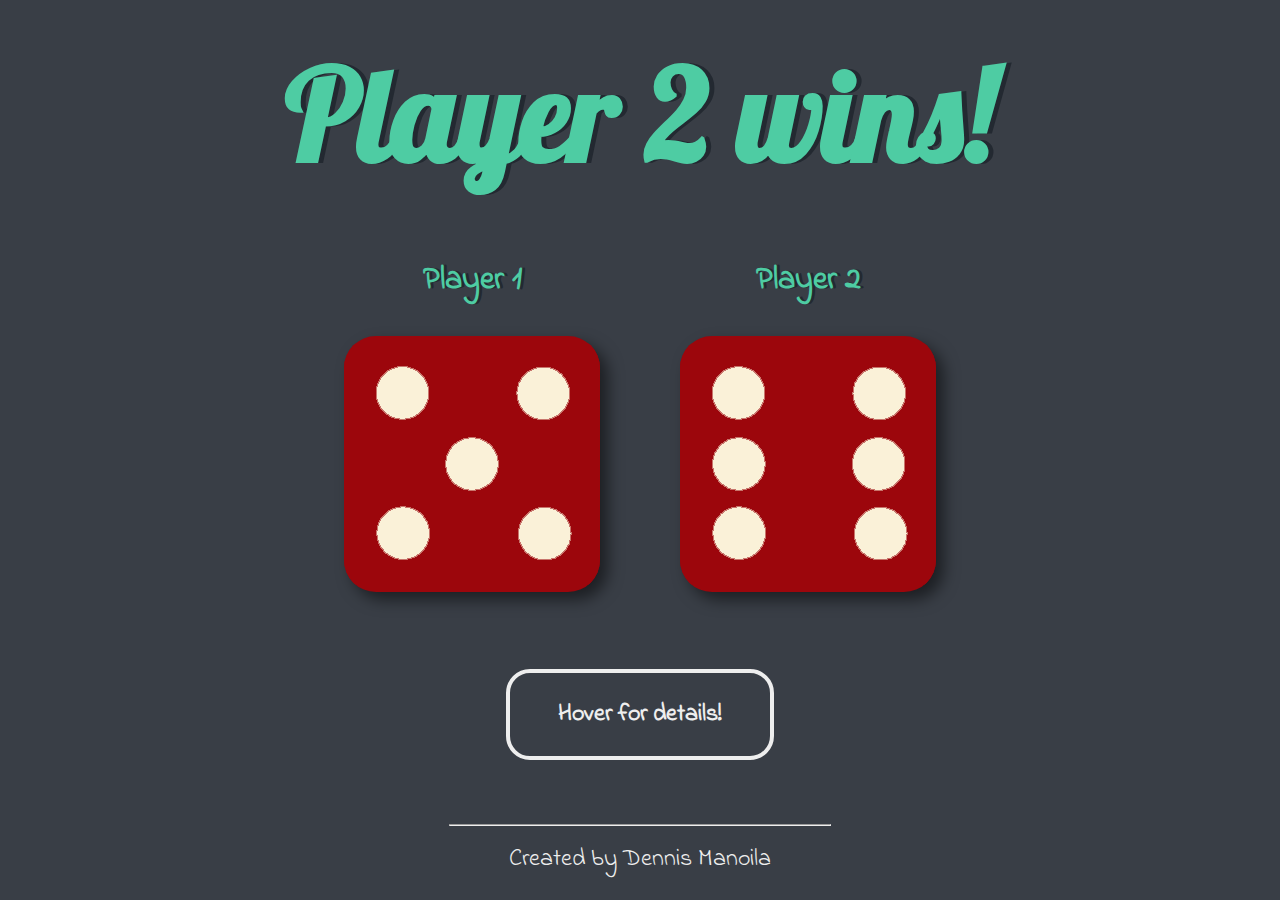
<file: index.html>
<!DOCTYPE html>
<html lang="en">
<head>
    <meta charset="UTF-8">
    <meta name="viewport" content="width=device-width, initial-scale=1.0">
    <title>Dicee</title>
    <link rel="stylesheet" href="./style.css"/>
    <link href="https://fonts.googleapis.com/css?family=Indie+Flower|Lobster" rel="stylesheet">
</head>
<body>
    <div class="content">
        <h1>Refresh Me</h1>
        <div class="players-container">
            <h3 class="player1-tag">Player 1</h3>
            <h3 class="player2-tag">Player 2</h3>
            <img class="dice dice-player1" src="./images/dice6.png" alt="player one's dice"/>
            <img class="dice dice-player2" src="./images/dice6.png" alt="player two's dice"/>
        </div>
        <div class="details">
            Hover for details!
        </div>
        <hr/>
        <footer>Created by Dennis Manoila</footer>
    </div>
    <div class="details-container invisible">
        <h1>Details</h1>
        <p>
            This is a simple website that shows who has the greatest dice. The instructions are super easy :
            each time you refresh the page, the dice change in order to reveal the winner.<br/>
            It is my first mini project that contains Javascript and I am looking forward to learning more
            advanced stuff so I can create bigger and better projects.
            😊
        </p>
    </div>
    <script src="./script.js"></script>
</body>
</html>
</file>
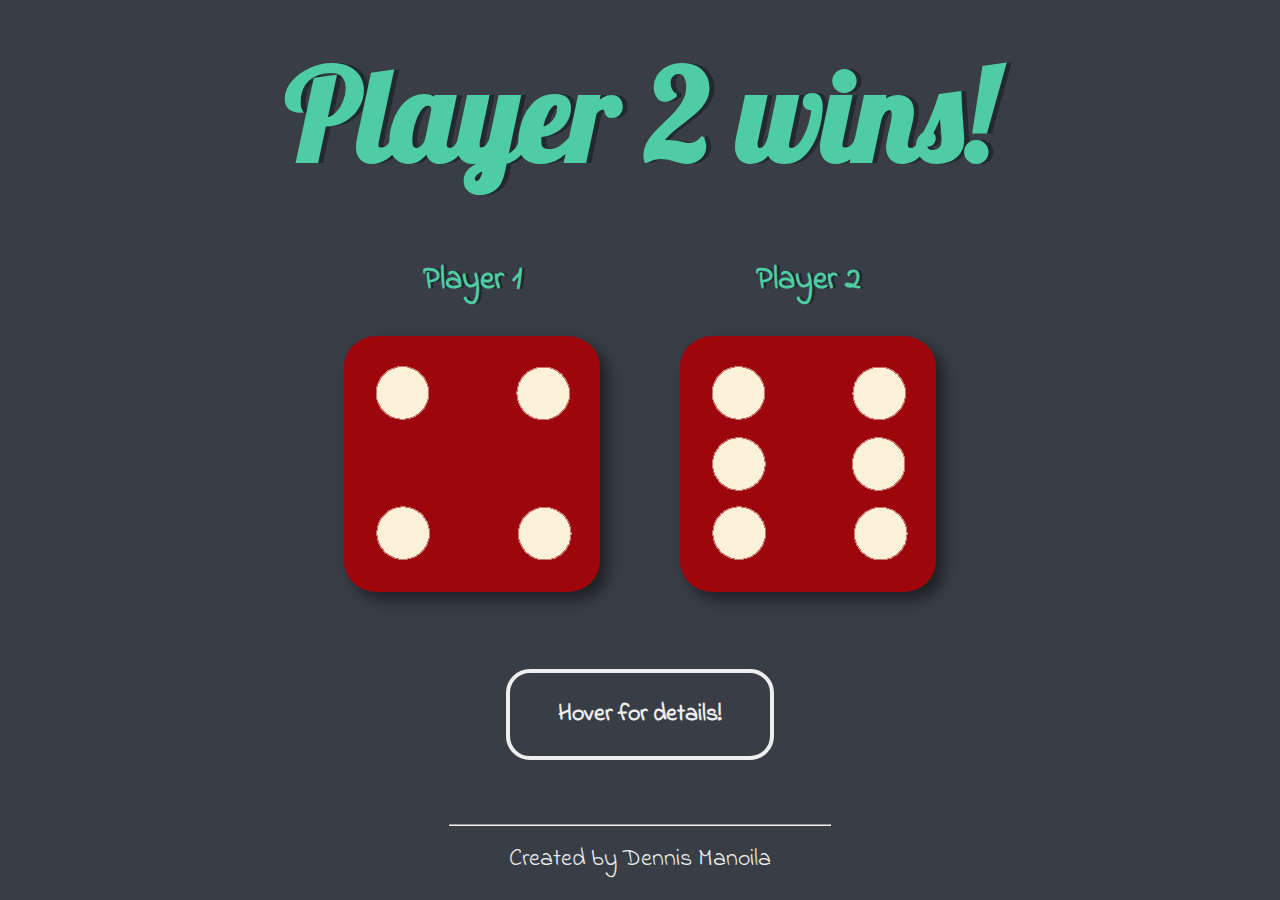
<file: dice.html>
<!DOCTYPE html>
<html lang="en">
<head>
    <meta charset="UTF-8">
    <meta name="viewport" content="width=device-width, initial-scale=1.0">
    <title>Dicee</title>
    <link rel="stylesheet" href="./style.css"/>
    <link href="https://fonts.googleapis.com/css?family=Indie+Flower|Lobster" rel="stylesheet">
</head>
<body>
    <div class="content">
        <h1>Refresh Me</h1>
        <div class="players-container">
            <h3 class="player1-tag">Player 1</h3>
            <h3 class="player2-tag">Player 2</h3>
            <img class="dice dice-player1" src="./images/dice6.png" alt="player one's dice"/>
            <img class="dice dice-player2" src="./images/dice6.png" alt="player two's dice"/>
        </div>
        <div class="details">
            Hover for details!
        </div>
        <hr/>
        <footer>Created by Dennis Manoila</footer>
    </div>
    <div class="details-container invisible">
        <h1>Details</h1>
        <p>
            This is a simple website that shows who has the greatest dice. The instructions are super easy :
            each time you refresh the page, the dice change in order to reveal the winner.<br/>
            It is my first mini project that contains Javascript and I am looking forward to learning more
            advanced stuff so I can create bigger and better projects.
            😊
        </p>
    </div>
    <script src="./script.js"></script>
</body>
</html>
</file>
<file: style.css>
html{
    height: 100vh;
    min-width: 700px;
}

body{
    background-color:#393E46;
}

.content{
    display:flex;
    justify-content: center;
    flex-direction: column;
    align-items: center;
}
hr{
    margin-top: 4rem;
    width: 30%;
    margin-bottom: 0;
}
.invisible{
    visibility: hidden;
}
.visible
{
    visibility: visible;
    filter:brightness(100%);
}
.details-container{
    position: absolute;
    top:29rem;
    left: 50%;
    transform: translateX(-50%) translateY(-50%);
    height: 40em;
    width: 40em;
    z-index: -1;
    background-color:#393E46;
    border-radius:1em;
    padding:2%;
}
.details-container h1{
    text-align: left;
    margin-bottom: 6%;
}
.details-container p{
    font-family: 'Indie Flower', cursive;
    color:#EEEEEE;
    font-size: 1.5em;
    text-align: left;
}
.details{
    width: auto;
    border: 0.2em solid #EEEEEE;
    padding: 1em 2em;
    border-radius: 1em;
    font-family: 'Indie Flower', cursive;
    color:#EEEEEE;
    font-size: 1.5em;
    font-weight: bold;
}

.details:hover{
    background-color: #EEEEEE;
    color:black;
}
h1{
    font-family: 'Lobster', cursive;
    color: #4ECCA3;
    font-size: 8em;
    text-shadow: 5px 0 #232931;
    margin-top: 25px;
    text-align: center;
    margin-bottom: 2rem;
}

h3{
    font-size:2em;
    color:#4ECCA3;
    font-family: 'Indie Flower', cursive;
    font-weight: 100px;
    text-shadow: 3px 0 #232931;
}

footer{
    color: #EEEEEE;
    text-align: center;
    font-family: 'Indie Flower', cursive;
    font-size:1.5rem;
    margin: 0;
    margin-top: 1rem;
}

.players-container{
    display:grid;
    grid-template-columns: 1fr 1fr;
    grid-template-rows: 1fr 3fr;
    column-gap: 5em;
}
.player1-tag{
    grid-row: 1 1;
    grid-column: 1 1;
    height: auto;
    text-align: center;
}

.player2-tag{
    grid-row: 1 1;
    grid-column: 2 2;
    height: auto;
    text-align: center;
}
.dice{
    background-color: #9C060C;
    box-shadow: 8px 8px 15px rgba(0, 0, 0, 0.5);
    border-radius: 2em;
}
.dice-player1{
    grid-row: 2 2;
    grid-column: 1 1;
}

.dice-player2{
    grid-row: 2 2;
    grid-column: 2 2;
}
</file>
